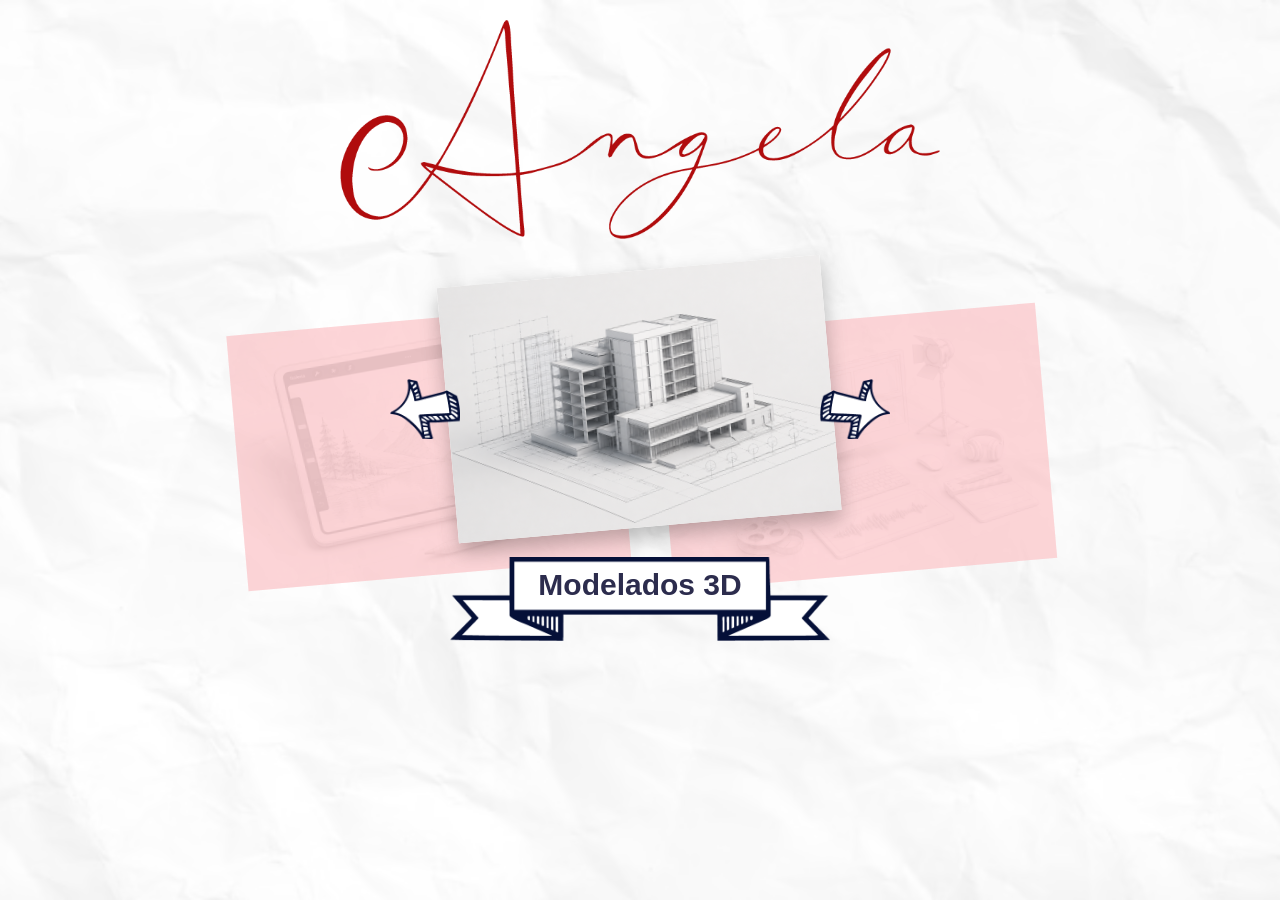
<file: index.html>
<!DOCTYPE html>
<html lang="es">
<head>
  <meta charset="UTF-8" />
  <meta name="viewport" content="width=device-width, initial-scale=1.0" />
  <title>Angela | Portafolio</title>
  <link rel="stylesheet" href="styles.css" />
</head>
<body>
    <!-- Fondo -->
    <div class="background"></div>

    <!-- Logo Angela -->
    <a href="PaginaInformacion.html">
        <img src="Img/Angela(400px).png" alt="Angela" class="logo-angela">
    </a>

    <section class="carousel-container">
        <img src="Img/Arrow_Back.png" class="arrow left" id="prevBtn">
        
        <div class="carousel-stage">
            <div class="side-card" id="prevCard">
                <img id="prevImage" src="">
            </div>

            <div class="image-card">
                <div class="spinner" id="spinner"></div>
                <img id="carouselImage" src="">
            </div>

            <div class="side-card" id="nextCard">
                <img id="nextImage" src="">
            </div>
        </div>

        <img src="Img/Arrow_Next.png" class="arrow right" id="nextBtn">

    </section>

    <!-- Título -->
    <div class="category-title">

        <!-- Imagen marco -->
        <img src="Img/Marco.png" alt="" class="title-frame">

        <!-- Texto -->
        <p id="categoryText">Audiovisuales</p>

    </div>

    <script src="script.js"></script>

</body>
</html>
</file>
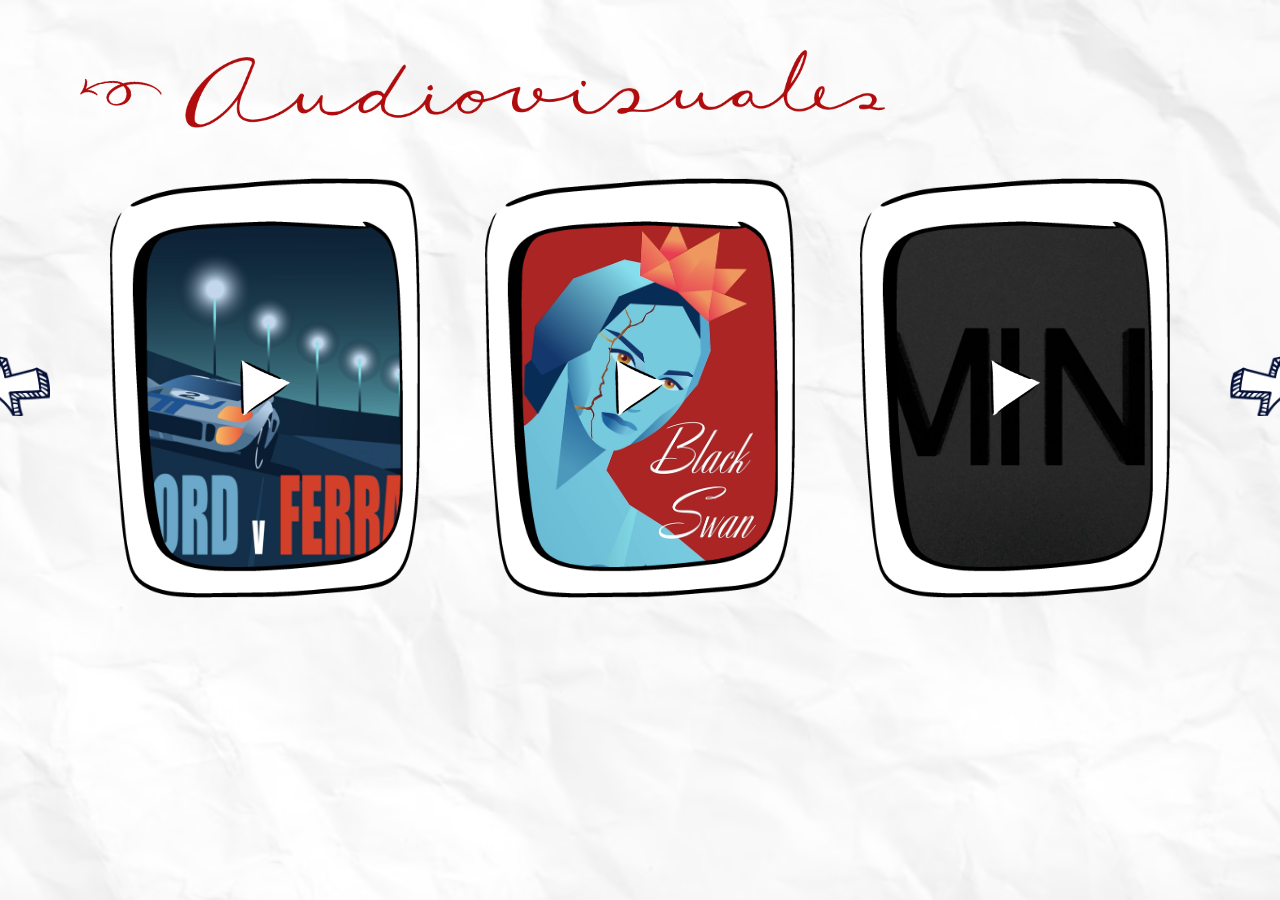
<file: Audiovisuales.html>
<!DOCTYPE html>
<html lang="es">
<head>
  <meta charset="UTF-8">
  <meta name="viewport" content="width=device-width, initial-scale=1.0">
  <title>Audiovisuales</title>
  <link rel="stylesheet" href="audiovisuales.css">
</head>

<body>
  <div class="background"></div>

  <main class="audiovisuales-page">

    <div class="header-audiovisuales">
      <a href="index.html" class="btn-back">
        <img src="Img/Back2.png" alt="Volver">
      </a>

      <img src="Img/Tit_Audiovisuales.png" alt="Audiovisuales" class="titulo-audiovisuales">
    </div>

    <section class="carousel-container">

      <button class="arrow" onclick="moverCarrusel(-1)">
        <img src="Img/Arrow_Back.png" alt="Anterior">
      </button>

      <div class="videos-wrapper" id="videosWrapper"></div>

      <button class="arrow" onclick="moverCarrusel(1)">
        <img src="Img/Arrow_Next.png" alt="Siguiente">
      </button>

    </section>

  </main>

  <div class="modal-video" id="modalVideo" onclick="cerrarVideoDesdeFondo(event)">
    <div class="video-modal-content">
      <span class="cerrar" onclick="cerrarVideo()">×</span>
      <video id="videoActivo" controls></video>
    </div>
  </div>

  <script src="audiovisuales.js"></script>
</body>
</html>
</file>
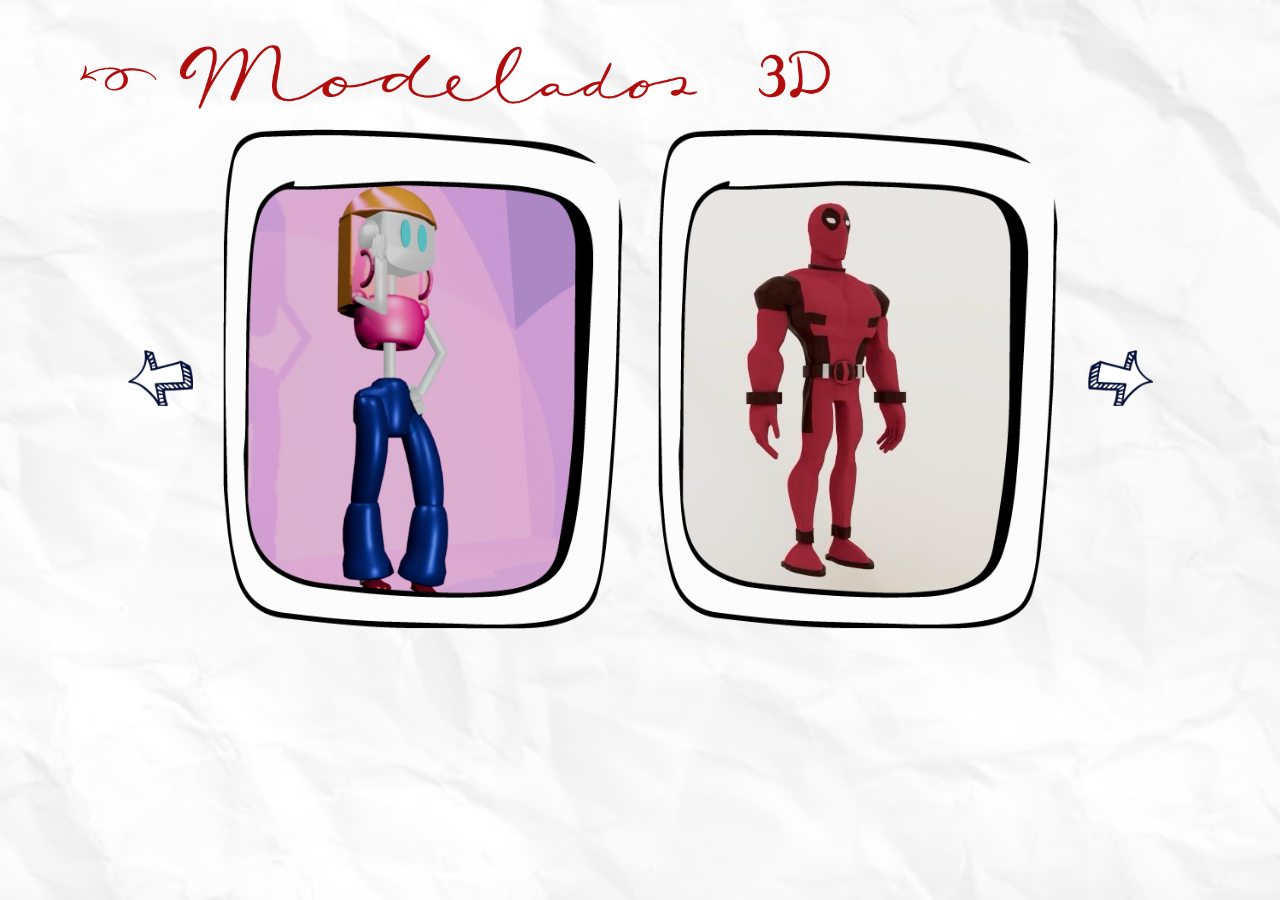
<file: Modelados3D.html>
<!DOCTYPE html>
<html lang="es">
<head>
  <meta charset="UTF-8">
  <meta name="viewport" content="width=device-width, initial-scale=1.0">
  <title>Modelados 3D</title>
  <link rel="stylesheet" href="modelados.css">
</head>

<body>
  <div class="background"></div>

  <main class="modelados-page">

    <div class="header-modelados">
      <a href="index.html" class="btn-back">
        <img src="Img/Back2.png" alt="Volver">
      </a>

      <img src="Img/Tit_Modelados.png" alt="Modelados 3D" class="titulo-modelados">
    </div>

    <section class="carousel-container">

      <button class="arrow" onclick="moverCarrusel(-1)">
        <img src="Img/Arrow_Back.png" alt="Anterior">
      </button>

      <div class="modelados-wrapper" id="modeladosWrapper"></div>

      <button class="arrow" onclick="moverCarrusel(1)">
        <img src="Img/Arrow_Next.png" alt="Siguiente">
      </button>

    </section>

  </main>

  <script src="modelados.js"></script>
</body>
</html>
</file>
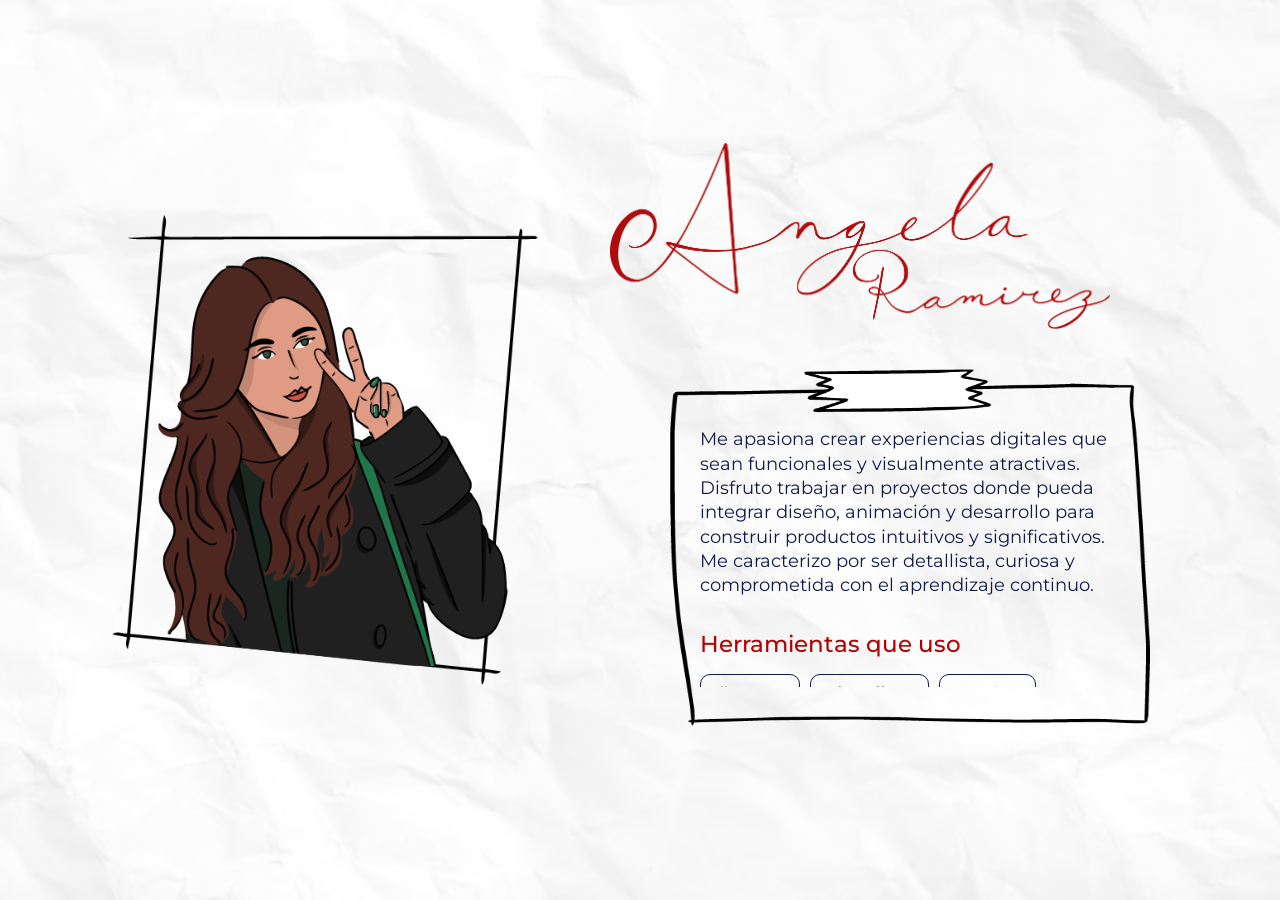
<file: PaginaInformacion.html>
<!DOCTYPE html>
<html lang="es">
<head>
  <meta charset="UTF-8">
  <meta name="viewport" content="width=device-width, initial-scale=1.0">
  <title>Angela Ramirez | Portafolio</title>
  <link rel="stylesheet" href="info.css">

  <link rel="preconnect" href="https://fonts.googleapis.com">
  <link rel="preconnect" href="https://fonts.gstatic.com" crossorigin>
  <link href="https://fonts.googleapis.com/css2?family=Montserrat:wght@300;400;500;600&display=swap" rel="stylesheet">
</head>

<body>
  <div class="background"></div>

  <main class="info-layout">

    <section class="photo-section">
      <img src="Img/MarcoFoto.png" class="marco-foto" alt="Ilustración Angela">
    </section>

    <section class="text-section">

      <img src="Img/AngelaRamirez.png"
        alt="Angela Ramirez"
        class="nombre-img"
        onclick="volverInicio()">

      <section class="papel-info">
        <div class="contenido-papel">

          <div class="seccion-papel bloque-intro">
            <p>
              Me apasiona crear experiencias digitales que sean funcionales y visualmente atractivas.
              Disfruto trabajar en proyectos donde pueda integrar diseño, animación y desarrollo para
              construir productos intuitivos y significativos. Me caracterizo por ser detallista, curiosa y
              comprometida con el aprendizaje continuo.
            </p>
          </div>

          <div class="seccion-papel">
            <h2>Herramientas que uso</h2>

            <div class="herramientas">
              <span>Illustrator</span>
              <span>After Effects</span>
              <span>Premiere</span>
              <span>Maya</span>
              <span>Unity</span>
              <span>Figma</span>
              <span>Visual Studio</span>
            </div>
          </div>

          <div class="seccion-papel">
            <h2>Línea de interés</h2>

            <div class="intereses">
              <p>Diseño UI/UX</p>
              <p>Ilustración digital</p>
              <p>Modelado 3D</p>
              <p>Fotografía</p>
              <p>Desarrollo multimedia</p>
            </div>
          </div>

          <div class="seccion-papel contacto">
            <h2>¿Trabajamos juntos?</h2>

            <p>Estoy abierta a crear proyectos visuales, digitales e interactivos.</p>

            <a href="mailto:design.angela.ram@gmail.com">
              design.angela.ram@gmail.com
            </a>
          </div>

        </div>
      </section>

    </section>

  </main>

  <script>
    function volverInicio() {
      window.location.href = "index.html";
    }
  </script>
</body>
</html>
</file>
<file: styles.css>
* {
  box-sizing: border-box;
}

html,
body {
  margin: 0;
  padding: 0;
  width: 100%;
  height: 100%;
  overflow: hidden;
  font-family: Arial, Helvetica, sans-serif;
}

/* Fondo */
.background {
  position: fixed;
  inset: 0;
  background-image: url("Img/Fondo.png");
  background-size: cover;
  background-position: center;
  background-repeat: no-repeat;
  z-index: -2;
}

/* Capa de opacidad */
.background::after {
  content: "";
  position: absolute;
  inset: 0;
  background: white; /* color encima */
  opacity: 0.8;     /* ajusta aquí */
}

/* Logo Angela */
.logo-angela {
  width: 600px;
  display: block;
  margin: 20px auto 0;
}

/* Contenedor carrusel */
.carousel-container {
  position: relative;
  width: 100%;
  display: flex;
  justify-content: center;
  align-items: center;
  margin-top: -10px;
}

/* Área de tarjetas */
.carousel-stage {
  position: relative;
 width: 850px;
  height: 360px;
  display: flex;
  justify-content: center;
  align-items: center;
}

/* Tarjeta central */
.image-card {
  position: absolute;
  z-index: 3;
  width: 384px;
  height: 256px;
  background: white;
  display: flex;
  justify-content: center;
  align-items: center;
  box-shadow: 0 10px 20px rgba(0, 0, 0, 0.25);
  transform: rotate(-5deg) translateY(-10px);
  cursor: pointer;

  transition: all 0.45s ease;
}

.image-card img {
  width: 100%;
  height: 100%;
  object-fit: contain;
}

/* Tarjetas laterales rosadas */
.side-card {
  position: absolute;
  top: 70px;
  width: 384px;
  height: 256px;

  background: #ffb6bb;
  opacity: 0.65;

  display: flex;
  justify-content: center;
  align-items: center;

  z-index: 1;

  transition: all 0.45s ease;
}

.side-card img {
  width: 100%;
  height: 100%;
  object-fit: contain;
  opacity: 0.18;
}

#prevCard {
  left: 20px;
  transform: rotate(-5deg) translateY(20px);
}

#nextCard {
  right: 20px;
  transform: rotate(-5deg) translateY(20px);
}

/* Flechas */
.arrow {
  position: absolute;
  width: 70px;
  cursor: pointer;
  z-index: 10;
  transition: transform 0.3s ease;
}

.arrow:hover {
  transform: scale(1.08);
}

.left {
  left: calc(50% - 250px);
}

.right {
  right: calc(50% - 250px);
}

/* Título de categoría */
.category-title{
  position: relative;
  width: 380px;
  height: 120px;
  margin: -50px auto 0;

  display: flex;
  justify-content: center;
  align-items: center;

  z-index: 6;
}

/* Imagen marco */
.title-frame{
  position: absolute;
  width: 100%;
  height: 100%;
  object-fit: contain;
}

/* Texto */
.category-title p {
  position: relative;
  margin: 0;
  z-index: 2;

  font-size: 30px; /* antes estaba más grande */
  font-weight: bold;
  color: #2c2c4d;

  transform: translateY(-14px); /* sube/baja el texto dentro del marco */
}

/* Spinner giratorio */
.spinner {
  position: absolute;
  width: 48px;
  height: 48px;
  border: 5px solid rgba(44, 44, 77, 0.15);
  border-top-color: #2c2c4d;
  border-radius: 50%;
  animation: spin 0.6s linear infinite;
  z-index: 10;
  display: none;
}

@keyframes spin {
  to { transform: rotate(360deg); }
}

/* Responsive */
@media (max-width: 800px) {
  .logo-angela {
    width: 80%;
    max-width: 420px;
  }

  .carousel-stage {
    width: 90vw;
    height: 280px;
  }

  .image-card {
    width: 220px;
    height: 220px;
  }

  .side-card {
    width: 220px;
    height: 150px;
  }

  .arrow {
    width: 55px;
  }

  .left {
    left: 8%;
  }

  .right {
    right: 8%;
  }

  .category-title {
    width: 280px;
    font-size: 26px;
  }
}
</file>
<file: audiovisuales.css>
* {
  margin: 0;
  padding: 0;
  box-sizing: border-box;
}

body {
  min-height: 100vh;
  overflow: hidden;
  font-family: Arial, sans-serif;
}

.background {
  position: fixed;
  inset: 0;
  background-image: url("Img/Fondo.png");
  background-size: cover;
  background-position: center;
  background-repeat: no-repeat;
  z-index: -2;
}

.background::after {
  content: "";
  position: absolute;
  inset: 0;
  background: white;
  opacity: 0.75;
}

.audiovisuales-page {
  width: 100%;
  height: 100vh;
  display: flex;
  flex-direction: column;
  align-items: center;
}

.header-audiovisuales {
  width: 100%;

  display: flex;
  align-items: center;
  justify-content: flex-start;

  gap: 25px;

  padding-left: 80px;

  margin-top: 50px;
  margin-bottom: 30px;
}

.titulo-audiovisuales {
  width: 700px;
  max-width: 80%;
  display: block;
}

.btn-back {
  display: flex;
  align-items: center;
  justify-content: center;
  height: 100%;
  transition: transform 0.25s ease;
}

.btn-back:hover {
  transform: scale(1.1);
}

.btn-back img {
  width: 80px;
  height: auto;
  display: block;
  transform: rotate(-10deg);
}

.carousel-container {
  width: 95%;
  display: flex;
  align-items: center;
  justify-content: center;
  gap: 55px;
  margin-top: 20px;
}

.videos-wrapper {
  display: flex;
  align-items: center;
  justify-content: center;
  gap: 55px;
}

.video-card {
  position: relative;
  width: 320px;
  height: 420px;
  cursor: pointer;
  transition: transform 0.3s ease;
}

.video-card:hover {
  transform: scale(1.05);
}

.thumbnail-video {
  position: absolute;
  top: 40px;
  left: 35px;
  width: 270px;
  height: 350px;
  object-fit: cover;
  border-radius: 38px;
  z-index: 1;
}

.marco-video {
  position: absolute;
  inset: 0;
  width: 100%;
  height: 100%;
  object-fit: contain;
  z-index: 3;
}

.play-icon {
  position: absolute;
  width: 50px;
  top: 50%;
  left: 50%;
  transform: translate(-50%, -50%);
  z-index: 4;
}

.arrow {
  background: none;
  border: none;
  cursor: pointer;
}

.arrow img {
  width: 70px;
}

.modal-video {
  display: none;
  position: fixed;
  inset: 0;
  background: rgba(0, 0, 0, 0.75);
  align-items: center;
  justify-content: center;
  z-index: 20;
}

.video-modal-content {
  position: relative;
  display: inline-block;
}

.video-modal-content video {
  max-width: 85vw;
  max-height: 85vh;
  width: auto;
  height: auto;
  object-fit: contain;
  border-radius: 15px;
  display: block;
}

.cerrar {
  position: absolute;
  top: -25px;
  right: -35px;
  color: white;
  font-size: 42px;
  cursor: pointer;
  z-index: 25;
}

.videos-wrapper.animar-derecha {
  animation: slideDerecha 1s ease both;
}

.videos-wrapper.animar-izquierda {
  animation: slideIzquierda 1s ease both;
}

@keyframes slideDerecha {
  from {
    transform: translateX(70px);
    opacity: 0;
  }

  to {
    transform: translateX(0);
    opacity: 1;
  }
}

@keyframes slideIzquierda {
  from {
    transform: translateX(-70px);
    opacity: 0;
  }

  to {
    transform: translateX(0);
    opacity: 1;
  }
}

@media (max-width: 900px) {
  body {
    overflow-y: auto;
  }

  .header-audiovisuales {
    gap: 15px;
    margin-top: 35px;
    margin-bottom: 20px;
  }

  .titulo-audiovisuales {
    width: 500px;
  }

  .btn-back img {
    width: 55px;
  }

  .carousel-container {
    gap: 20px;
    margin-top: 20px;
  }

  .videos-wrapper {
    gap: 20px;
    flex-wrap: wrap;
  }

  .video-card {
    width: 230px;
    height: 300px;
  }

  .thumbnail-video {
    top: 35px;
    left: 31px;
    width: 168px;
    height: 220px;
    border-radius: 24px;
  }

  .play-icon {
    width: 52px;
  }

  .arrow img {
    width: 40px;
  }

  .modal-video video {
    max-width: 90vw;
    max-height: 80vh;
  }
}
</file>
<file: modelados.css>
* {
  margin: 0;
  padding: 0;
  box-sizing: border-box;
}

body {
  min-height: 100vh;
  overflow: hidden;
  font-family: Arial, sans-serif;
}

.background {
  position: fixed;
  inset: 0;
  background-image: url("Img/Fondo.png");
  background-size: cover;
  background-position: center;
  background-repeat: no-repeat;
  z-index: -2;
}

.background::after {
  content: "";
  position: absolute;
  inset: 0;
  background: white;
  opacity: 0.75;
}

.modelados-page {
  width: 100%;
  height: 100vh;
  display: flex;
  flex-direction: column;
  align-items: center;
}

.header-modelados {
  width: 100%;
  display: flex;
  align-items: center;
  justify-content: flex-start;
  gap: 25px;
  padding-left: 80px;
  margin-top: 45px;
  margin-bottom: 20px;
}

.titulo-modelados {
  width: 650px;
  max-width: 75%;
}

.btn-back img {
  width: 75px;
  transform: rotate(-10deg);
}

.carousel-container {
  width: 95%;
  display: flex;
  align-items: center;
  justify-content: center;
  gap: 30px;
}

.modelados-wrapper {
  display: flex;
  align-items: center;
  justify-content: center;
  gap: 35px;
}

.modelado-card {
  position: relative;
  width: 400px;
  height: 500px;
  cursor: pointer;
  transition: transform 0.3s ease;
}

.modelado-card:hover {
  transform: scale(1.04);
}

.thumbnail-modelado {
  position: absolute;
  top: 55px;
  left: 25px;
  width: 330px;
  height: 410px;
  object-fit: cover;
  border-radius: 38px;
  z-index: 1;
}

.marco-modelado {
  position: absolute;
  inset: 0;
  width: 100%;
  height: 100%;
  object-fit: fill;
  z-index: 3;
  pointer-events: none;
}

.arrow {
  background: none;
  border: none;
  cursor: pointer;
}

.arrow img {
  width: 65px;
}
</file>
<file: info.css>
* {
  margin: 0;
  padding: 0;
  box-sizing: border-box;
}

body {
  margin: 0;
  min-height: 100vh;
  overflow: hidden;
  font-family: Arial, sans-serif;
}

.background {
  position: fixed;
  inset: 0;
  background-image: url("Img/Fondo.png");
  background-size: cover;
  background-position: center;
  background-repeat: no-repeat;
  z-index: -2;
}

.background::after {
  content: "";
  position: absolute;
  inset: 0;
  background: white;
  opacity: 0.75;
}

.info-layout {
  width: 100%;
  height: 100vh;
  display: flex;
  align-items: center;
  justify-content: center;
  gap: 70px;
  padding: 0 80px;
}

.photo-section {
  position: relative;
  width: 430px;
  height: 470px;
  flex-shrink: 0;
}

.marco-foto {
  width: 100%;
  height: 100%;
  object-fit: contain;
}

.text-section {
  width: 560px;
  display: flex;
  flex-direction: column;
  align-items: flex-start;
}

.nombre-img {
  width: 500px;
  display: block;
  margin-bottom: 8px;
  cursor: pointer;
  flex-shrink: 0;
}

.papel-info {
  position: relative;
  width: 600px;
  height: 420px;
  background-image: url("Img/Papel.png");
  background-size: 80% 85%;
  background-repeat: no-repeat;
  background-position: center;
  padding: 90px 90px 70px;
  overflow: hidden;
}

.contenido-papel {
  width: 100%;
  height: 100%;
  overflow-y: auto;
  overflow-x: hidden;
  padding-right: 12px;
}

.contenido-papel::-webkit-scrollbar {
  width: 6px;
}

.contenido-papel::-webkit-scrollbar-thumb {
  background: rgba(17, 27, 70, 0.35);
  border-radius: 10px;
}

.contenido-papel::-webkit-scrollbar-track {
  background: transparent;
}

.seccion-papel {
  margin-bottom: 32px;
}

.seccion-papel:last-child {
  margin-bottom: 0;
}

.bloque-intro {
  min-height: auto;
}

.bloque-intro p {
  font-family: 'Montserrat', sans-serif;
  font-size: 18px;
  line-height: 1.35;
  color: #111b46;
  font-weight: 400;
}

.seccion-papel h2 {
  font-family: 'Montserrat', sans-serif;
  font-size: 23px;
  color: #b60000;
  margin-bottom: 16px;
  font-weight: 500;
}

.herramientas {
  display: flex;
  flex-wrap: wrap;
  gap: 10px;
}

.herramientas span {
  font-family: 'Montserrat', sans-serif;
  padding: 8px 15px;
  border: 1.5px solid #111b46;
  border-radius: 10px;
  color: #111b46;
  font-size: 14px;
}

.intereses p {
  font-family: 'Montserrat', sans-serif;
  color: #111b46;
  font-size: 16px;
  margin-bottom: 9px;
}

.intereses p::before {
  content: "✦ ";
  color: #b60000;
}

.contacto p {
  font-family: 'Montserrat', sans-serif;
  color: #111b46;
  font-size: 16px;
  line-height: 1.4;
  margin-bottom: 14px;
}

.contacto a {
  font-family: 'Montserrat', sans-serif;
  color: #b60000;
  font-size: 17px;
  text-decoration: none;
  font-weight: 500;
}

/* TABLETS */
@media (max-width: 1024px) {
  .info-layout {
    gap: 40px;
    padding: 30px;
  }

  .photo-section {
    width: 350px;
    height: 390px;
  }

  .text-section {
    width: 460px;
  }

  .nombre-img {
    width: 400px;
  }

  .papel-info {
    width: 460px;
    height: 330px;
    padding: 62px 78px 58px;
  }

  .bloque-intro p {
    font-size: 14.5px;
  }

  .seccion-papel h2 {
    font-size: 21px;
  }
}

/* CELULARES */
@media (max-width: 768px) {
  body {
    overflow-y: auto;
  }

  .info-layout {
    height: auto;
    min-height: 100vh;
    flex-direction: column;
    justify-content: flex-start;
    gap: 25px;
    padding: 35px 20px;
    text-align: center;
  }

  .photo-section {
    width: 280px;
    height: 320px;
  }

  .text-section {
    width: 100%;
    max-width: 500px;
    align-items: center;
  }

  .nombre-img {
    width: 280px;
    margin: 0 auto 10px;
  }

  .papel-info {
    width: 95vw;
    max-width: 500px;
    height: 360px;
    padding: 68px 60px 55px;
  }

  .herramientas {
    justify-content: center;
  }

  .bloque-intro p {
    font-size: 14px;
    line-height: 1.45;
  }
}

/* CELULARES PEQUEÑOS */
@media (max-width: 480px) {
  .photo-section {
    width: 230px;
    height: 270px;
  }

  .nombre-img {
    width: 220px;
  }

  .papel-info {
    width: 95vw;
    height: 330px;
    padding: 58px 42px 48px;
  }

  .bloque-intro p {
    font-size: 13px;
    line-height: 1.45;
  }

  .seccion-papel h2 {
    font-size: 19px;
  }

  .herramientas span {
    font-size: 12.5px;
    padding: 7px 12px;
  }

  .intereses p,
  .contacto p {
    font-size: 14px;
  }

  .contacto a {
    font-size: 14px;
  }
}
</file>
